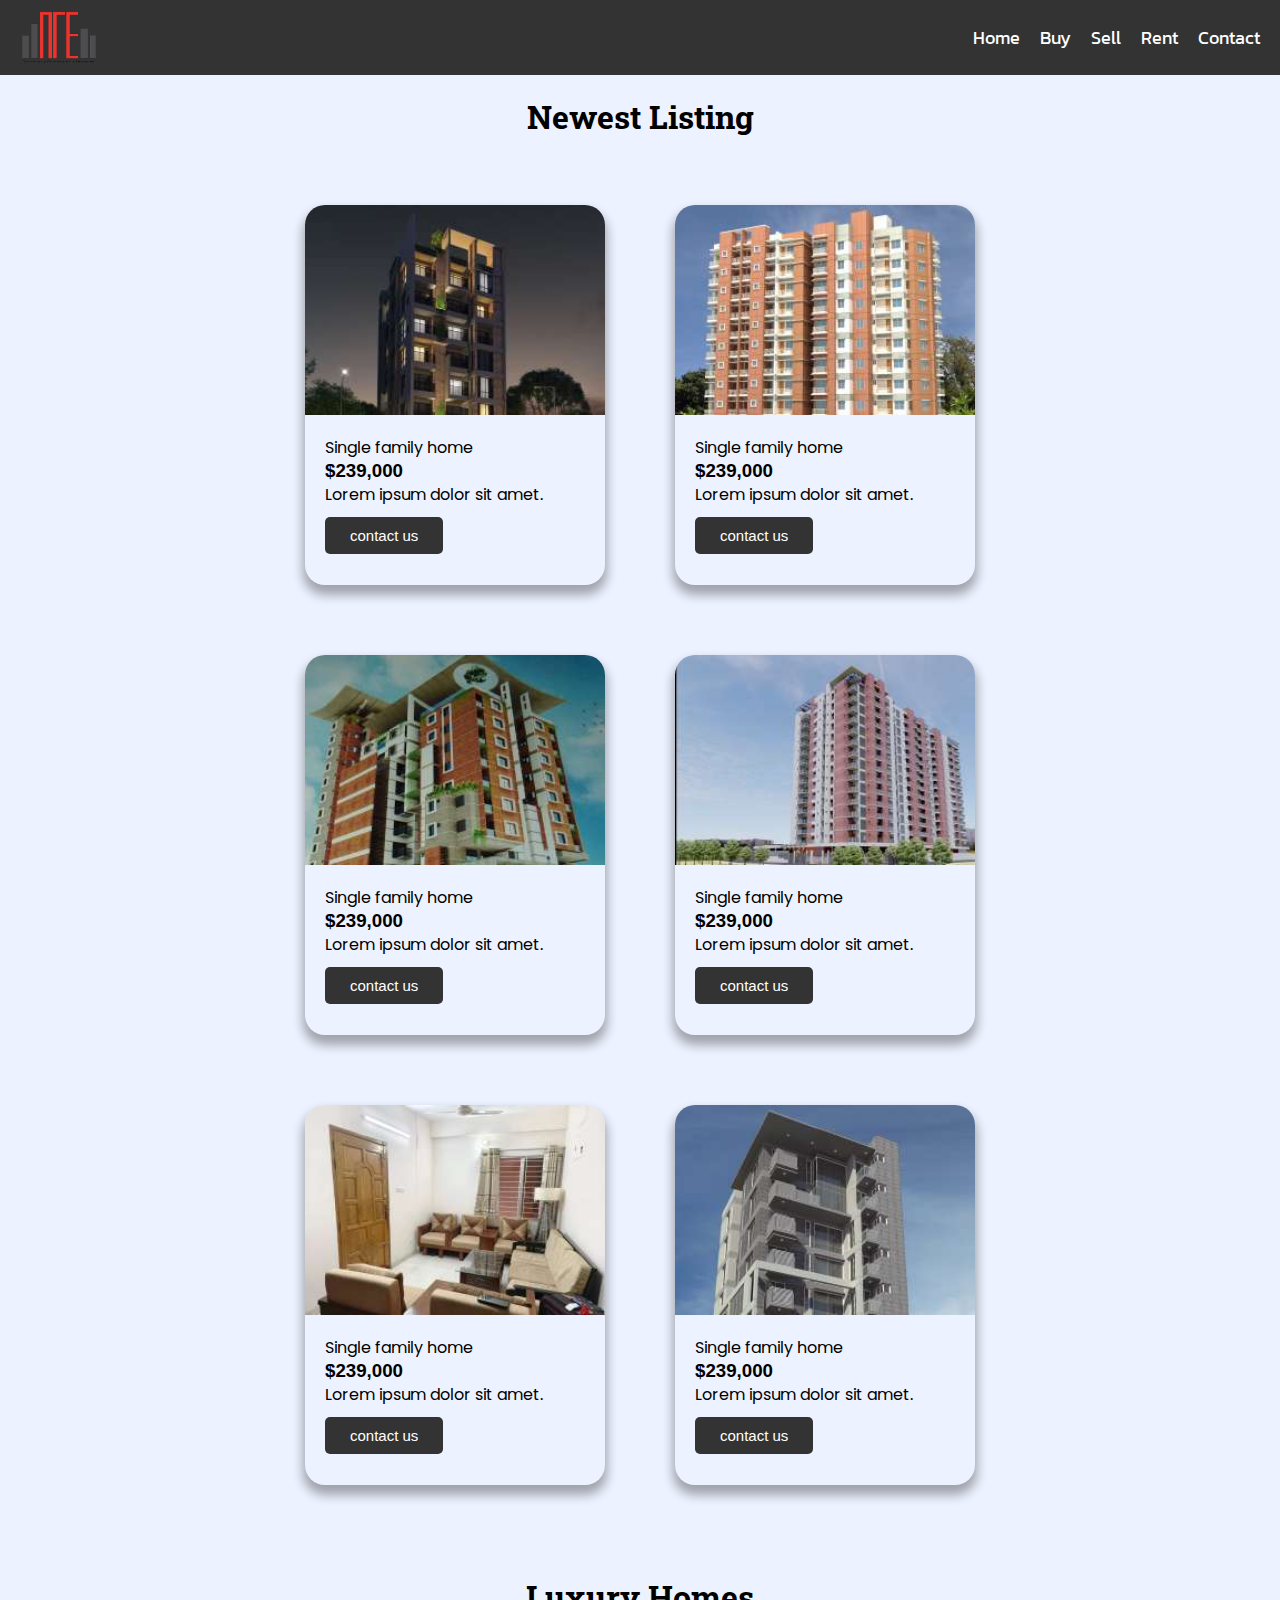
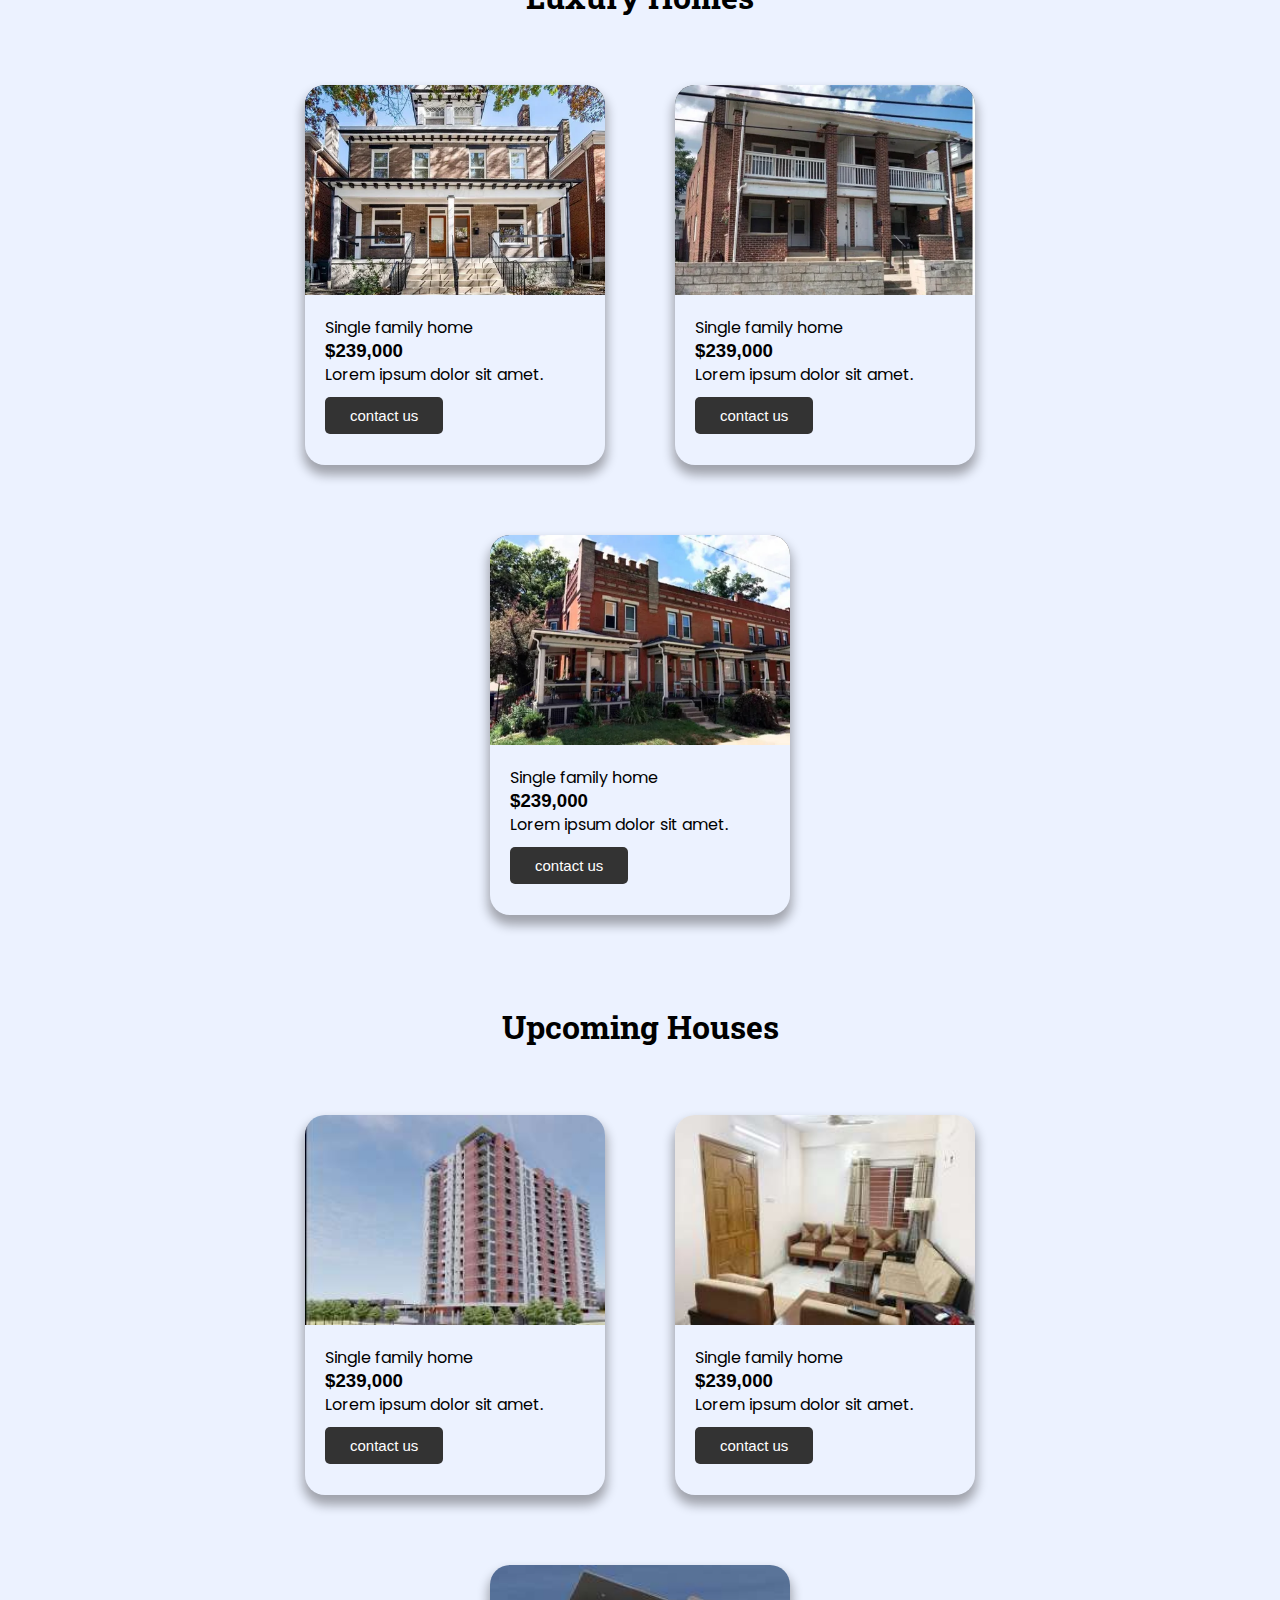
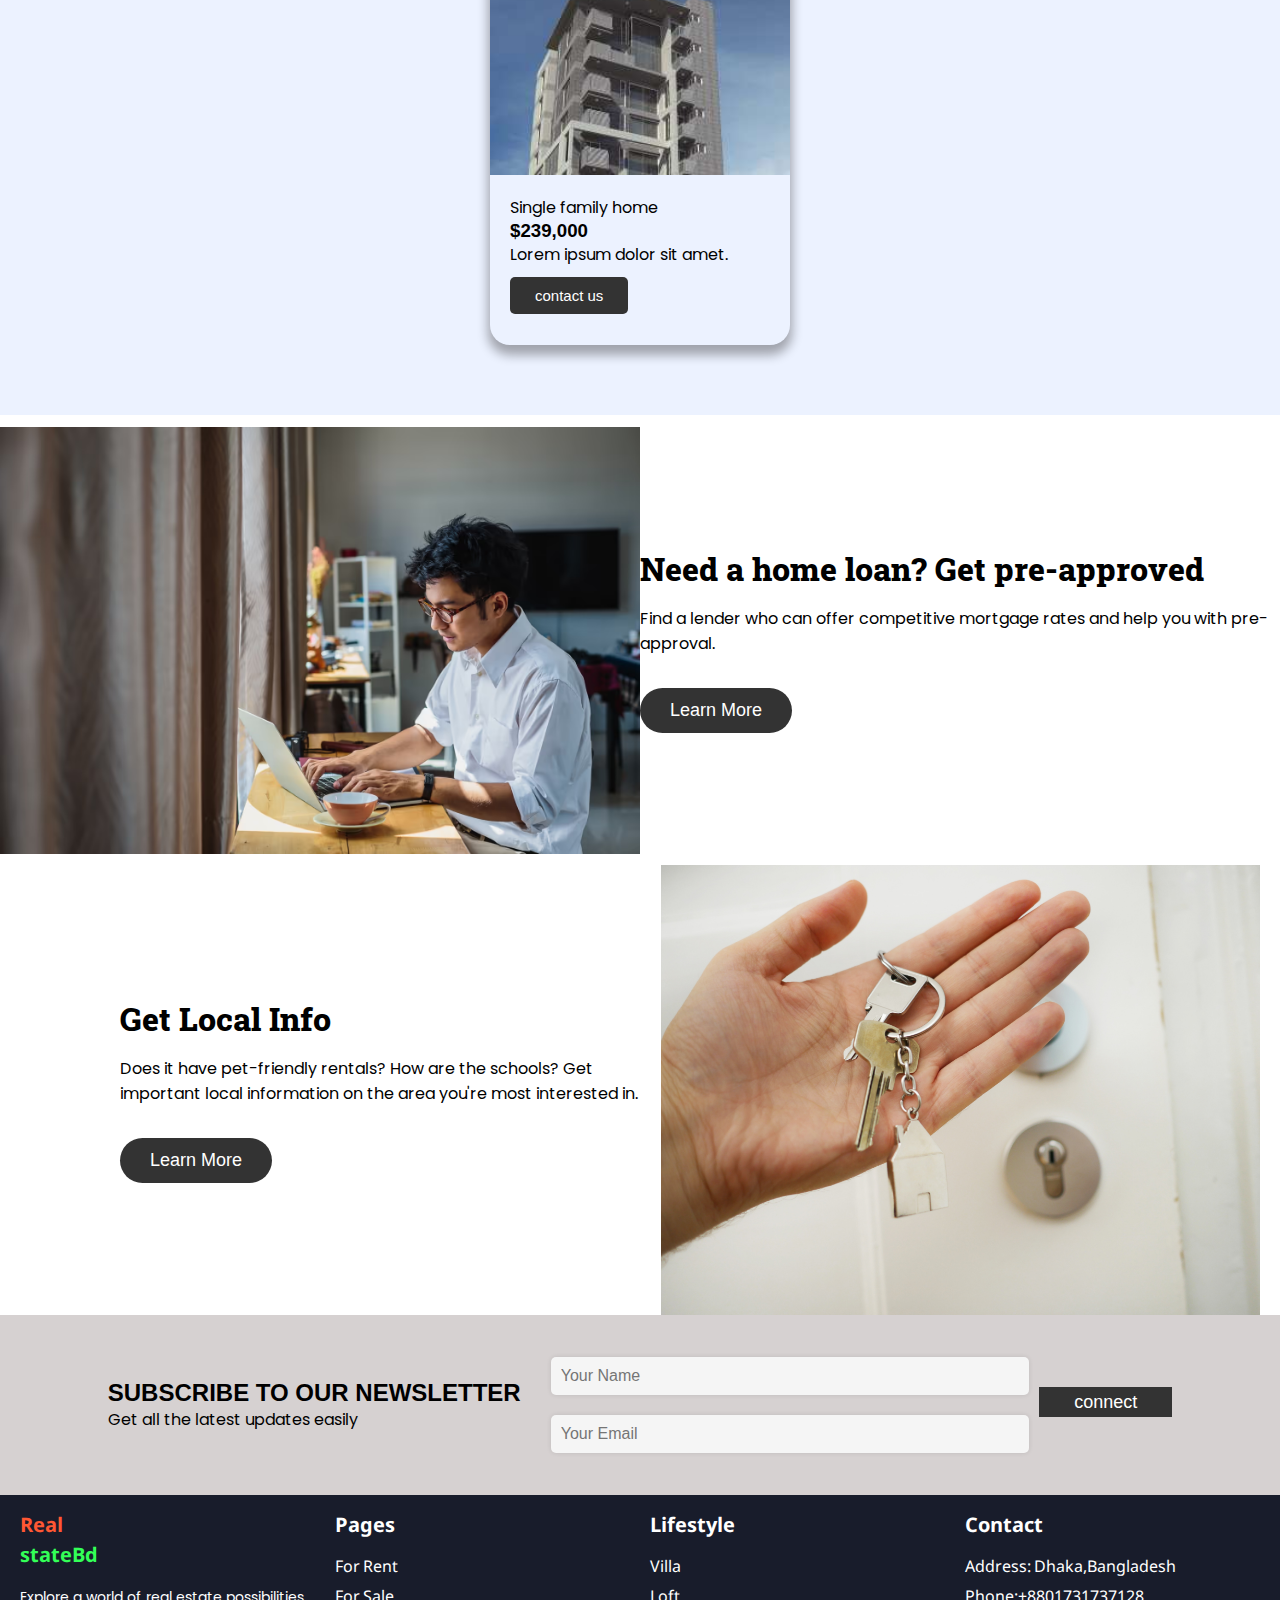
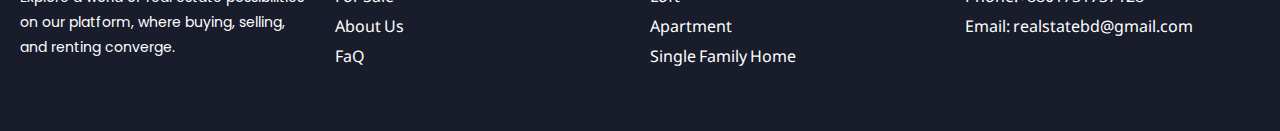
<file: buy.html>
<!DOCTYPE html>
<html lang="en">
  <head>
    <meta charset="UTF-8" />
    <meta name="viewport" content="width=device-width, initial-scale=1.0" />
    <title>BUY</title>
    <link rel="stylesheet" href="index.css" />
      <!-- SITE ICON -->
      <link rel="shortcut icon" href="logos/favicon.svg" type="image/x-icon">
  </head>
  <body>

    <!-- NAV MENU -->
    <header>
      <div class="logo">
        <img src="logos/logo.png" style="height: 55px; width: 78px;" alt="Company Logo">
      </div>
        <nav>
          <ul>
            <li><a href="index.html">Home</a></li>
            <li><a href="buy.html">Buy</a></li>
            <li><a href="sell.html">Sell</a></li>
            <li><a href="rent.html"> Rent</a></li>
        
          
            <li><a href="contactus.html">Contact</a></li>
            
          </ul>
        </nav>
      </header>
        <!-- NAV MENU END-->

    <div class="buy-heading">
      <h1 style="text-align: center">Newest Listing</h1>
    </div>

    <div class="buy-con">
      <div class="buy-card">
        <div class="buy-main">
          <div class="upper">
            <img src="buyImage/flat2.jpeg" alt="" />
          </div>
          <div class="lower">
            <p>Single family home</p>
            <h3>$239,000</h3>
            <p>Lorem ipsum dolor sit amet.</p>
            <a href="#"><button class="btn">contact us</button></a>
           
          </div>
        </div>

        <!-- card -->
        <div class="buy-main">
          <div class="upper">
            <img src="buyImage/flat3.jpg" alt="" />
          </div>
          <div class="lower">
            <p>Single family home</p>
            <h3>$239,000</h3>
            <p>Lorem ipsum dolor sit amet.</p>
            <a href="#"><button class="btn">contact us</button></a>
          </div>
        </div>
        <!-- card -->
        <div class="buy-main">
          <div class="upper">
            <img src="buyImage/flat1.jpg" alt="">
          </div>
          <div class="lower">
            <p>Single family home</p>
            <h3>$239,000</h3>
            <p>Lorem ipsum dolor sit amet.</p>
            <a href="#"><button class="btn">contact us</button></a>
          </div>
        </div>
        <!-- card -->
        <div class="buy-main">
          <div class="upper">
            <img src="buyImage/flat4.jpg" alt="">
          </div>
          <div class="lower">
            <p>Single family home</p>
            <h3>$239,000</h3>
            <p>Lorem ipsum dolor sit amet.</p>
            <a href="#"><button class="btn">contact us</button></a>
          </div>
        </div>
        <!-- card -->
        <div class="buy-main">
          <div class="upper">
            <img src="buyImage/flat6.jpg" alt="">
          </div>
          <div class="lower">
            <p>Single family home</p>
            <h3>$239,000</h3>
            <p>Lorem ipsum dolor sit amet.</p>
            <a href="#"><button class="btn">contact us</button></a>
          </div>
        </div>
        <!-- card -->
        <div class="buy-main">
          <div class="upper">
            <img src="buyImage/flat5.jpg" alt="">
          </div>
          <div class="lower">
            <p>Single family home</p>
            <h3>$239,000</h3>
            <p>Lorem ipsum dolor sit amet.</p>
            <a href="#"><button class="btn">contact us</button></a>
          </div>
        </div>
      
     
      </div>
    </div>

    <!-- Luxury apartments -->
    <div class="buy-heading">
        <h1 style="text-align: center">Luxury Homes </h1>
      </div>
    <div class="buy-con">
        <div class="buy-card">
        
  
        
         
          <!-- card -->
          <div class="buy-main">
            <div class="upper">
              <img src="buyImage/luxury1.webp" alt="">
            </div>
            <div class="lower">
              <p>Single family home</p>
              <h3>$239,000</h3>
              <p>Lorem ipsum dolor sit amet.</p>
              <a href="#"><button class="btn">contact us</button></a>
            </div>
          </div>
          <!-- card -->
          <div class="buy-main">
            <div class="upper">
              <img src="buyImage/luxury2.webp" alt="">
            </div>
            <div class="lower">
              <p>Single family home</p>
              <h3>$239,000</h3>
              <p>Lorem ipsum dolor sit amet.</p>
              <a href="#"><button class="btn">contact us</button></a>
            </div>
          </div>
          <!-- card -->
          <div class="buy-main">
            <div class="upper">
              <img src="buyImage/luxury3.webp" alt="">
            </div>
            <div class="lower">
              <p>Single family home</p>
              <h3>$239,000</h3>
              <p>Lorem ipsum dolor sit amet.</p>
              <a href="#"><button class="btn">contact us</button></a>
            </div>
          </div>
        
       
        </div>
      </div>
<!-- 
      Upcomming Houses -->

      <div class="buy-heading">
        <h1 style="text-align: center">Upcoming Houses </h1>
      </div>
      <div class="buy-con">
        <div class="buy-card">
        
  
        
         
          <!-- card -->
          <div class="buy-main">
            <div class="upper">
              <img src="buyImage/flat4.jpg" alt="">
            </div>
            <div class="lower">
              <p>Single family home</p>
              <h3>$239,000</h3>
              <p>Lorem ipsum dolor sit amet.</p>
              <a href="#"><button class="btn">contact us</button></a>
            </div>
          </div>
          <!-- card -->
          <div class="buy-main">
            <div class="upper">
              <img src="buyImage/flat6.jpg" alt="">
            </div>
            <div class="lower">
              <p>Single family home</p>
              <h3>$239,000</h3>
              <p>Lorem ipsum dolor sit amet.</p>
              <a href="#"><button class="btn">contact us</button></a>
            </div>
          </div>
          <!-- card -->
          <div class="buy-main">
            <div class="upper">
              <img src="buyImage/flat5.jpg" alt="">
            </div>
            <div class="lower">
              <p>Single family home</p>
              <h3>$239,000</h3>
              <p>Lorem ipsum dolor sit amet.</p>
              <a href="#"><button class="btn">contact us</button></a>
            </div>
          </div>
        
       
        </div>
      </div>


      <!-- section 2 -->
    <div class="buypage-part2">
      <div class="left"></div>
      <div class="right">
        <div>
          <h1>Need a home loan? Get pre-approved</h1>
          <p>
            Find a lender who can offer competitive mortgage rates and help you
            with pre-approval.
          </p>

          <button class="buy-btn">Learn More</button>
        </div>
      </div>
    </div>
    <div class="buypage-part2">
      <div class="right">
        <div style="padding-left: 120px;">
          <h1>Get Local Info</h1>
          <p>
            Does it have pet-friendly rentals? How are the schools? Get
            important local information on the area you're most interested in.
          </p>

          <button class="buy-btn">Learn More</button>
        </div>
      </div>

      <div class="leftV"></div>
    </div>
    <div class="newsletter-main">
      <div class="newstxt">
        <h2>SUBSCRIBE TO OUR NEWSLETTER</h2>
        <p>Get all the latest updates easily</p>
      </div>
      <div class="newsletter-input">
        <div>
          <input class="in-box" type="email" placeholder="Your Name" />
          <input class="in-box" type="email" placeholder="Your Email" />
        </div>
        <div>
            <button class="in-btn">connect</button>

        </div>

     
      </div>
    </div>
   

    <!-- Footer -->
 <footer class="footer">
  <div class="footer-grid">
    <div class="footer-column">
      <h2><span style="color: #ff5733;">Real</span><span style="color: #33ff57;">stateBd</span></h2>

        
        <p  class="sectiontext" >Explore a world of real estate possibilities on our platform, where buying, selling, 
          and renting converge. </p>
      <div class="social-media-icons">
        <a href="https://www.facebook.com/example-company">
         
          <ion-icon name="logo-facebook"></ion-icon>
        </a>
        <a href="https://www.twitter.com/example-company">
          <ion-icon name="logo-twitter"></ion-icon>
        </a>
        <a href="https://www.instagram.com/example-company">
          <ion-icon name="logo-instagram"></ion-icon>
        </a>
        <a href="https://www.instagram.com/example-company">
          <ion-icon name="logo-youtube"></ion-icon>
        </a>
      </div>
    </div>
    <div class="footer-column">
      <h2>Pages</h2>
      <ul>
     
        <li><a href="#">For Rent</a></li>
        <li><a href="#">For Sale</a></li>
      
        <li><a href="#">About Us</a></li>
        <li><a href="#">FaQ</a></li>
      </ul>
    </div>
    <div class="footer-column">
      <h2>Lifestyle</h2>
      <ul>
        <li><a href="#">Villa</a></li>
        <li><a href="#">Loft</a></li>
        <li><a href="#">Apartment</a></li>
        <li><a href="#">Single Family Home</a></li>
     
      </ul>
    </div>
    <div class="footer-column">
      <h2>Contact</h2>
      <ul>
        <li>Address: Dhaka,Bangladesh</li>
        <li>Phone:+8801731737128</li>
        <li>Email: realstatebd@gmail.com</li>
      </ul>
    </div>
  </div>
</footer>
  </body>
</html>
</file>
<file: index.css>
@import url('https://fonts.googleapis.com/css2?family=Kanit:ital,wght@1,300&family=Noto+Sans+Kawi&family=Open+Sans&family=Playpen+Sans:wght@800&family=Poppins:ital,wght@0,200;0,300;0,600;1,100&family=Roboto+Slab:wght@200;800&family=Roboto:wght@100&display=swap');


:root{
    --btn-color1:#6073db;
 --btn-hover:   #ff5722;
 /* Colors */
 --dark-jungle-green: hsl(188, 63%, 7%);
 --prussian-blue: hsl(200, 69%, 14%);
 --raisin-black-1: hsl(227, 29%, 13%);
 --raisin-black-2: hsl(229, 17%, 19%);
 --yellow-green: hsl(89, 72%, 45%);
 --orange-soda: hsl(9, 100%, 62%);
 --cultured-1: hsl(0, 0%, 93%);
 --cultured-2: hsl(192, 24%, 96%);
 --misty-rose: hsl(7, 56%, 91%);
 --alice-blue: hsl(210, 100%, 97%);
 --seashell: hsl(8, 100%, 97%);
 --cadet: hsl(200, 15%, 43%);
 --white: hsl(0, 0%, 100%);
 --black: hsl(0, 0%, 0%);
 --opal: hsl(180, 20%, 62%);

 /* Typography */
 --ff-nunito-sans: "Nunito Sans", sans-serif;
 --ff-poppins: "Poppins", sans-serif;
 
 --fs-1: 1.875rem;
 --fs-2: 1.5rem;
 --fs-3: 1.375rem;
 --fs-4: 1.125rem;
 --fs-5: 0.875rem;
 --fs-6: 0.813rem;
 --fs-7: 0.75rem;
 
 --fw-500: 500;
 --fw-600: 600;
 --fw-700: 700;

 /* Transition */
 --transition: 0.25s ease;

 /* Spacing */
--section-padding: 100px;
/* Shadow */
--shadow-1: 0 5px 20px 0 hsla(219, 56%, 21%, 0.1);
--shadow-2: 0 16px 32px hsla(188, 63%, 7%, 0.1);

}

/*-----------------------------------*\
  #RESET
\*-----------------------------------*/

*, *::before, *::after {
    margin: 0;
    padding: 0;
    box-sizing: border-box;
  }
  
  li { list-style: none; }
  
  a { text-decoration: none; }
  
  a,
  img,
  span,
  button,
  ion-icon { display: block; }
  
  button {
    border: none;
    background: none;
    font: inherit;
    text-align: left;
    cursor: pointer;
  }
  
  address { font-style: normal; }
  
  ion-icon { pointer-events: none; }
  
  html {
    font-family: var(--ff-nunito-sans);
    scroll-behavior: smooth;
  }
  
  body {
    background: var(--white);
    overflow-x: hidden;
  }
  
  ::-webkit-scrollbar {
    width: 10px;
    height: 8px;
  }
  
  ::-webkit-scrollbar-track { background: var(--white); }
  
  ::-webkit-scrollbar-thumb {
    background: var(--cadet);
    border-left: 2px solid var(--white);
  }

h1{
  font-family: 'Roboto Slab', serif; 
}
p{
  font-family: 'Poppins', sans-serif;
}



/* Apply styles to the header section */
header {
    background-color: #333; 
    color: #fff; 
    display: flex;
    justify-content: space-between;
    align-items: center;
    padding: 10px 20px;
}

/* Style the company logo */
.logo img {
    width: 100px; 
    height: auto;
}

/* Style the navigation menu */
nav ul {
    list-style: none;
    display: flex;
    gap: 20px;
}

nav ul li {
    font-size: 18px;
}

nav ul li a {
    text-decoration: none;
    color: #fff;
    font-family: 'Kanit', sans-serif;
}

/* Change the link styles on hover */
nav ul li a:hover {
  color:var(--orange-soda);
}

/*.......... Hero Section.......... */ /*.......... Hero Section.......... */ /*.......... Hero Section.......... */ /*.......... Hero Section.......... */
/* ............. */
/* .............. */
.hero {
    background-image: url('logos/i1.jpg'); 
    background-size: cover;
    background-position: center;
    color: black;
    text-align: center;
    padding: 100px 0;
}

.hero-content {
    max-width: 800px;
    margin: 0 auto;
}

.hero h1 {
    font-size: 36px;
    margin-bottom: 20px;
}

.hero p {
    font-size: 18px;
    margin-bottom: 30px;
}

.cta-button1 {
    display: inline-block;
    padding: 10px 20px;
    background-color:#222bff;
    color: #fff;
    text-decoration: none;
    font-size: 18px;
    border-radius: 5px;
}

.cta-button1:hover {
    background-color:var(--btn-hover); 
}

/* EXPLORE */








/*-----------------------------------*\
  #ABOUT
\*-----------------------------------*/
.container{
  display: flex;
}

.about { padding-block: var(--section-padding); }

.about-banner {
  position: relative;
  margin-bottom: 40px;
}

.about-banner > img {
  max-width: max-content;
  width: 100%;
}

.about-banner .abs-img {
  position: absolute;
  bottom: 100px;
  left: 15px;
  width: 50%;
  border-radius: 4px;
}

.about .section-subtitle { margin-inline: 0; }

.about .section-title {
  --text-align: left;
  --margin-bottom: 15px;
}

.about-text {
  color: var(--cadet);
  font-size: var(--fs-5);
  line-height: 1.7;
  margin-bottom: 30px;
}

.about-list { margin-bottom: 30px; }

.about-item {
  display: flex;
  justify-content: flex-start;
  align-items: center;
  gap: 10px;
  margin-bottom: 15px;
}

.about-item-icon {
  background: var(--misty-rose);
  height: 45px;
  min-width: 45px;
  border-radius: 50%;
  display: grid;
  place-items: center;
}

.about-item-icon ion-icon {
  color: var(--orange-soda);
  font-size: 18px;
}

.about-item-text {
  color: var(--cadet);
  font-size: var(--fs-5);
}

.about .callout {
  background: hsla(7, 78%, 53%, 0.05);
  color: var(--cadet);
  font-size: var(--fs-5);
  font-weight: var(--fw-500);
  line-height: 1.8;
  padding: 20px 25px;
  border-left: 4px solid var(--orange-soda);
  margin-bottom: 40px;
}

.about .btn {
  max-width: max-content;
  --text-transform: uppercase;
}


/* BUY SELL RENT */
.bsr-heading h1{
  text-align: center;
  background-color: #F5F7F8;
 padding-top: 50px;
}


.bsr-main{
  background-color: #f5f2ff;
  height: 600px;
  width: 100%;
  display: flex;
  flex-direction: row;
  justify-content: space-around;
  align-items: center;

}

.bsr-main .box-main{
  background-color: #E0D6FF;
  box-shadow: 7px 6px #c9c0e5;
  border-radius: 15px;
width: 333px;
height: 400px;
display: flex;
flex-direction: column;
justify-content: center;
align-items: center;
margin-left: 20px;


}
.box-main .up{
  width: 273px;
height: 204px;



}
.box-main img{
  width: 273px;
  height: 204px;
  transition: 3.5s;

}
.box-main:hover img {
  transform: scale(0.8); /* You can adjust the scale factor based on your preference */
}

.box-main .bsr-txt{


  width: 273px;
  height: 128px;
  text-align: center;
  margin-top: 20px;

}












/* Styles for the featured properties section */ /* Styles for the featured properties section */ /* Styles for the featured properties section */
/* ............. */ /* ............. */ /* ............. */ /* ............. */ /* ............. */


.featured-properties {
    display: grid;
    grid-template-columns: repeat(3, 1fr);
    grid-gap: 20px;
    padding: 40px 0;
}

.property {
    background-color: #d6d1d1; 
    padding: 20px;
    border-radius: 5px;
    box-shadow: 0 2px 4px rgba(0, 0, 0, 0.1);
    text-align: center;
}

.property img {
    max-width: 100%;
    height: auto;
    border-radius: 5px;
}

.property-details p {
    margin: 10px 0;
    font-weight: 500;
}

.cta-button {
    display: block;
    margin-top: 10px;
    padding: 10px 20px;
    background-color:var(--btn-color1); 
    color: #fff;
    text-decoration: none;
    border-radius: 5px;
}

.cta-button:hover {
    background-color: #e64a19; 
}

/* Ending Of Featured Property Section */ /* Ending Of Featured Property Section */ /* Ending Of Featured Property Section */

/* about section */
.about-item-icon ion-icon {
    color: var(--orange-soda);
    font-size: 18px;
  }
  
  .about-item-text {
    color: var(--cadet);
    font-size: var(--fs-5);
  }

.aboutdiv1 {
    display: flex;
    flex-direction: row;
    align-items: center;
  }
  
  .about-banner {
    /* float: left; */
    display: flex;
    justify-content: center;
    width: 50%;
    padding-left: 150px;
  }
  

  .about-item {
    display: flex;
    justify-content: flex-start;
    align-items: center;
    gap: 10px;
    margin-bottom: 15px;
  }
  
  .about-item-icon {
    background: var(--misty-rose);
    height: 45px;
    min-width: 45px;
    border-radius: 50%;
    display: grid;
    place-items: center;
  }

  
  
.section-subtitle{
    color: var(--orange-soda);
    font-size: var(--fs-5);
    font-weight: var(--fw-600);
    padding: 5px 20px;
    background: hsla(9, 100%, 62%, 0.1);
    width: max-content;
    border-radius: 50px;
    margin-inline: auto;
    margin-bottom: 50px;
   
}
.about .section-title {
    margin-bottom: 40px;
    font-size: var(--fs-1);
    
  }
 .about .about-text{
    margin-bottom: 30px;
 }

 /*-----------------------------------*\
  SECTION NAME: Review Section
\*-----------------------------------*/
.testimonial-heading{
  text-align: center;
}
.testimonial-section {
  display: flex;
  justify-content: space-around;
  align-items: center;
  flex-wrap: wrap;
  padding: 50px 20px;
  text-align: center;
}

.testimonial-card {
  flex: 1;
  max-width: 300px;
  height: 400px;
  margin: 20px;
  background-color: #fff;
  padding: 20px;
  border-radius: 10px;
  box-shadow: 0 0 10px rgba(0, 0, 0, 0.1);
}

.testimonial-avatar {
  width: 80px;
  height: 80px;
  border-radius: 50%;
  margin: 0 auto 20px;
}

.testimonial-text {
  font-size: 16px;
  color: #555;
  margin-bottom: 20px;
}

.testimonial-author {
  font-weight: bold;
  font-size: 18px;
  color: #333;
}

 

    /* .................................. */
  /* contact us page */
  /* .................................. */


  .contact-page{

    display: flex;
    align-items: center;
    justify-content: center;

  }
  .contact-page .container {
    background-color: rgba(255, 255, 255, 0.9);
    padding: 50px;
    border-radius: 10px;
    box-shadow: 0 10px 20px rgba(0,0,0,0.3);
    max-width: 600px;
    width: 100%;
    text-align: center;
}

.contact-page h1 {

  padding-bottom: 30px;
    color: #333;
}

.form-group {
    margin-bottom: 25px;
    position: relative;
}

label {
    display: block;
    font-weight: bold;
    margin-bottom: 5px;
    color: #555;
}

input, textarea {
    width: calc(100% - 20px);
    padding: 10px;
    border: none;
    border-radius: 5px;
    font-size: 16px;
    background-color: #f5f5f5;
    box-shadow: 0 0 5px rgba(0,0,0,0.1);
}

input:focus, textarea:focus {
    outline: none;
    background-color: #e0e0e0;
}

button {
    background-color: #ff5a5f;
    color: white;
    padding: 12px 30px;
    font-size: 18px;
    border: none;
    border-radius: 25px;
    cursor: pointer;
    transition: background 0.3s ease;
}

button:hover {
    background-color: #e74c4f;
}

      /* .................................. */
  /* contact us page End */
  /* .................................. */

        /* .................................. */
  /* BUY page  */
  /* .................................. */

  .buy-heading h1{
    width: auto;
    height: 100px;
    background-color: #ECF2FF;
    padding-top: 20px;
  }

  .buy-con .buy-main{
    /* background-color: #c2c7e7; */
 width: 300px;

   height:380px ;
   border-radius: 20px;
   margin: 30px;
   overflow: hidden;
   box-shadow: 0px 8px 11px 2px rgba(5,0,0,0.33);
-webkit-box-shadow: 0px 8px 11px 2px rgba(5,0,0,0.33);
-moz-box-shadow: 0px 8px 11px 2px rgba(5,0,0,0.33);

  }
  .buy-con .upper img{
    /* background-image: url(image/p2.webp);
   */

    width: 300px;
    background-color: #333;
    height: 210px;
    background-repeat: no-repeat;
    background-size: 100% 100%; 



  }


  .buy-con .lower{

padding-left: 20px;
padding-top: 20px;

  }
  .buy-con .buy-card{
    display: flex;
    flex-wrap: wrap; /* Allow cards to wrap onto the next line */
    gap: 10px;
    
   
    width: 70%;
    justify-content: center;
  
  }
  .buy-card .btn {
    background-color: #333;
    padding:10px 25px;
    font-size: 15px;
    margin-top: 10px;
    border-radius: 5px;
    
  }
  .buy-con{
    display: flex;
    justify-content: center;
    background-color: #ECF2FF;
    padding-bottom: 40px;
  }
  /* BUY page part-2  */
  .buypage-part2 {
    display: flex;
    /* width: auto; */

  }
  .buypage-part2 .left{


    width: 50%;
    height:450px;
    background-image: url(buyImage/hp-hero-mortgage-desktop-cube.avif);
  background-position: center;
background-size: contain;
  


   background-repeat: no-repeat;
   
  }
  .buypage-part2 .right{

    width: 50%;
    height:450px;
    display: flex;
    justify-content: center; /* Center horizontally */
    align-items: center;
 



  }
  .right h1{
    font-weight: 800;
    margin-bottom: 1rem;
  }
  .right .buy-btn{
background-color: #333;
margin-top: 2rem;

}
.right .buy-btn:hover{
  opacity: 0.5;
}
.leftV{ 
  width: 50%;
  height:450px;
  background-image: url(buyImage/local.jpg);
background-position: center;
  background-size: contain;
  background-repeat: no-repeat;
}

.newsletter-main{
  background-color: #d6d1d1;
  width: 100%;
  height: 180px;
  display: flex;
  justify-content: center;
  align-items: center;
}

.in-box{
  margin: 10px;
}
.newsletter-input{
  display: flex;
  justify-content:space-between ;
}

.newsletter-main .in-btn{
  height: 30px;
  background-color: #333;
  padding:5px 35px ;
  border-radius: 0;
  margin-top: 40px;

}
.newsletter-main
.newstxt{
margin-right: 20px;
}


/* 
footer */
/* Style the footer columns */
.footer {
  background-color: #f5f5f5;
  padding: 20px;
  font-family: 'Noto Sans Kawi', sans-serif;
}
ul{
  list-style: none;
}

.footer{
  background: var(--raisin-black-1);

}

.footer-grid {
  display: grid;
  grid-template-columns: 1fr 1fr 1fr 1fr;
  grid-template-rows: auto auto;
  grid-column-gap: 20px;
  grid-row-gap: 20px;

  color: var(--white);

}

.footer-column {
  text-align: center;
  line-height: 30px;
}

.footer-column h2 {
  font-size: 20px;
  margin-bottom: 10px;
 

}



.footer-column .social-media-icons {
  display: flex;
  justify-content: flex-start;
  align-items: center;
}

.footer-column .social-media-icons a {
  margin: 0 5px;
}

.footer-column .social-media-icons ion-icon {
  font-size: 20px;
  color: #333;
}

.footer li a{
  color: #fff;
}
.footer li a:hover{
  color:var(--orange-soda);

}
.footer-column {
 /* padding-right: 39px; */
 text-align: start;
}

.sectiontext{
  font-size: var(--fs-5);
  line-height: 1.8;
  margin-bottom: 30px;
  max-width: 45ch;
}

footer ion-icon{
 background-color:var(--cultured-2);
 border-radius: 9px;
 
 
}
/* SELL PAGE */

/* hero section */
.hero-sell
 {
  max-width: 100%;
  height: 500px;
  background-image: url(sell-hero-1440.webp);
  display: flex;
  flex-direction: column;
  align-items: center;
  justify-content: center;
}
.hero-sell
 .img h1{
  color: #e0e0e0;
  
 }
 


.search-container {
  position: relative;
margin-top: 20px;
}

.search-bar {
  
  padding: 10px ;
  width: 300px;
  border: 1px solid #ccc;
  border-radius: 25px;
  outline: none;
}

.search-icon {
  position: absolute;
  top: 50%;
  right: 10px;
  transform: translateY(-50%);
  color:black;
  cursor: pointer;
  font-size: 35px;
}












 /* sellers section1 */

 .rent-details .btnso{
  background-color: #333;
  padding: 10px 114px;
  border-radius: 0;
  font-size: 24;
  border-radius: 25px;
  margin-top: 10px;
 }

 .cont-sell{

  height: 600px;width: auto;
  display: flex;
  flex-direction: row;
  justify-content: center;
 }

 .cont-sell
  .item{
  border: 2px solid black;
  width: 28%;
  height: 450px;
  border-radius: 3%;
  overflow: hidden;
  

 }
 .cont-sell .container2{
  height: auto;
  /* background-color: #d7a4a4; */
  width: 77%;
  display: flex;
  flex-direction: row;
  justify-content: space-between;
  align-items: center;

 }
 .sellim{
  height: 55%;
  width: auto;
  /* background-color: #6073db; */
  display: flex;
  flex-direction: column;
  justify-content: center;
  align-items: center;
  text-align: center;
 }
 .rent-details{
  margin: 20px;
  display: flex;
  flex-direction: column;
  justify-content: center;

  align-items: center;
  text-align: center;
  


  

 }
 .rent-details h2{
  padding-bottom: 10px;
 }
 .rent-details p{
  padding-bottom: 10px;
 }

 /* sellers guide */
 .sgmain{

  /* background-color:  rgb(242, 242, 242); */
  width: 100%;
  height: 500px;
 }
.imgd{
  height: 500px;
  width: auto;

}

.imgo
{
  display: flex;
  align-items: center;
  justify-content: center;


}
.txt{
  display: flex;

  flex-direction: column;
  justify-content: center;
  align-items: center;
  align-content: center;
  text-align: center;
  align-self: center;
  padding-left: 140px;
}
.txt h1{
text-align: center;
}

.sgmain .sgbutt{
 background-color: #e64a19;
 color: white;
  padding: 10px 114px;
  border-radius: 0;
  font-size: 24;
  border-radius: 25px;
  margin-top: 30px;

}

.sgmain .sgbutt:hover{
background-color: black;
 color: #d6d1d1;
 
 }
 /* Contact us page */
 .contactus-heading{
  padding-top: 40px;
  text-align: center;
  background-color: black;
  color: white;
  color: red;

 }
 .contactus-main{
  display: flex;
  height: 600px;
  background-color: black;
  justify-content: center;
  align-items:  center;
  


 }
 .cont-info{
  height: 450px;width: 600px;
  /* background-color: #333; */
  background-color: black;
  color: #ccc;
  display: flex;
  flex-direction: column;
  justify-content: space-around;

 }
 .map{
 
  

 }
.txt .txtsub{
 
  display: flex;
  flex-direction: row;

 
 }
.txt .txtsub h3{
  font-size: 20px;
  padding-bottom: 10px;
  align-items: flex-start;
 
}
.txt ion-icon{
  color: red;
  font-size: 25px;
  padding-right: 10px;

}
.txt {
 
}
</file>
